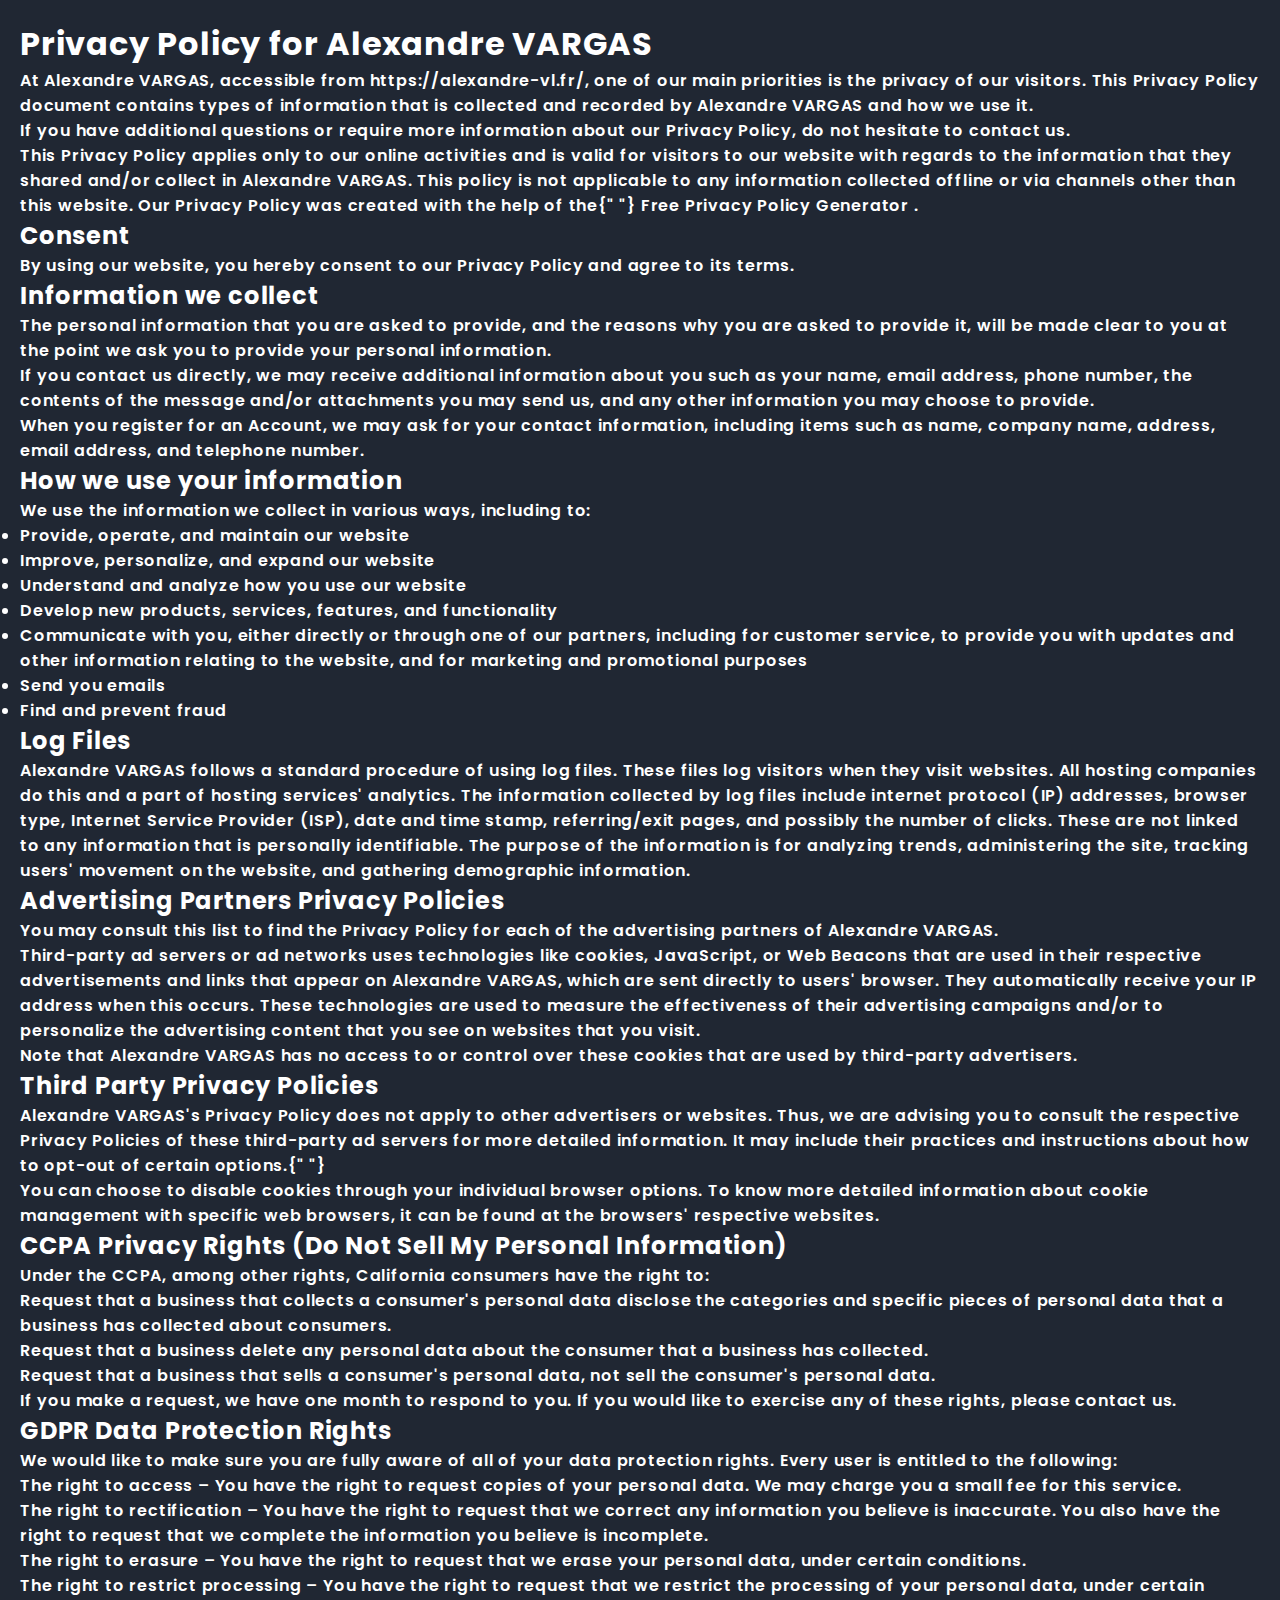
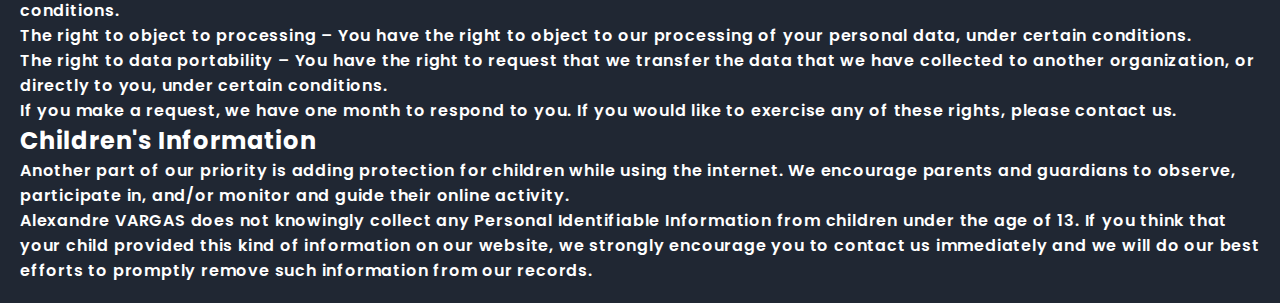
<file: legals.html>
<!DOCTYPE html>
<html lang="en">
  <head>
    <!-- Google Tag Manager -->
    <script>
      (function(w,d,s,l,i){w[l]=w[l]||[];w[l].push({'gtm.start':
      new Date().getTime(),event:'gtm.js'});var f=d.getElementsByTagName(s)[0],
      j=d.createElement(s),dl=l!='dataLayer'?'&l='+l:'';j.async=true;j.src=
      'https://www.googletagmanager.com/gtm.js?id='+i+dl;f.parentNode.insertBefore(j,f);
      })(window,document,'script','dataLayer','GTM-WFKLGJL');
    </script>
    <!-- End Google Tag Manager -->
    <meta charset="UTF-8" />
    <meta http-equiv="X-UA-Compatible" content="IE=edge" />
    <meta name="viewport" content="width=device-width, initial-scale=1.0" />
        <link rel="stylesheet" href="./assets/css/all.css" />
    <title>Legals - Alexandre VARGAS Portfolio</title>

    <meta name="description" content="Alexandre VARGAS, développeur web fullstack depuis 2 ans, j'ai déjà réalisé de nombreux projets que vous pourrez découvrir sur mon site." />
    <meta name="keywords"
    content="Alexandre VARGAS, Alexandre, VARGAS, développeur, fullstack, front, back, front-end, back-end, web, site, site internet , site web, design, expert digitale, créatif, création, développement, SEO, marketing" />
    <meta name="theme-color" content="#f0c43c">

    <link
      rel="shortcut icon"
      href="./assets/img/favicon/favicon.ico"
      type="image/x-icon"
    />
  </head>
  <body style="padding: 20px;">
    <h1>Privacy Policy for Alexandre VARGAS</h1>

    <p>
      At Alexandre VARGAS, accessible from https://alexandre-vl.fr/, one of our
      main priorities is the privacy of our visitors. This Privacy Policy
      document contains types of information that is collected and recorded by
      Alexandre VARGAS and how we use it.
    </p>

    <p>
      If you have additional questions or require more information about our
      Privacy Policy, do not hesitate to contact us.
    </p>

    <p>
      This Privacy Policy applies only to our online activities and is valid for
      visitors to our website with regards to the information that they shared
      and/or collect in Alexandre VARGAS. This policy is not applicable to any
      information collected offline or via channels other than this website. Our
      Privacy Policy was created with the help of the{" "}
      <a href="https://www.privacypolicygenerator.info/">
        Free Privacy Policy Generator
      </a>
      .
    </p>

    <h2>Consent</h2>

    <p>
      By using our website, you hereby consent to our Privacy Policy and agree
      to its terms.
    </p>

    <h2>Information we collect</h2>

    <p>
      The personal information that you are asked to provide, and the reasons
      why you are asked to provide it, will be made clear to you at the point we
      ask you to provide your personal information.
    </p>
    <p>
      If you contact us directly, we may receive additional information about
      you such as your name, email address, phone number, the contents of the
      message and/or attachments you may send us, and any other information you
      may choose to provide.
    </p>
    <p>
      When you register for an Account, we may ask for your contact information,
      including items such as name, company name, address, email address, and
      telephone number.
    </p>

    <h2>How we use your information</h2>

    <p>We use the information we collect in various ways, including to:</p>

    <ul>
      <li>Provide, operate, and maintain our website</li>
      <li>Improve, personalize, and expand our website</li>
      <li>Understand and analyze how you use our website</li>
      <li>Develop new products, services, features, and functionality</li>
      <li>
        Communicate with you, either directly or through one of our partners,
        including for customer service, to provide you with updates and other
        information relating to the website, and for marketing and promotional
        purposes
      </li>
      <li>Send you emails</li>
      <li>Find and prevent fraud</li>
    </ul>

    <h2>Log Files</h2>

    <p>
      Alexandre VARGAS follows a standard procedure of using log files. These
      files log visitors when they visit websites. All hosting companies do this
      and a part of hosting services' analytics. The information collected by
      log files include internet protocol (IP) addresses, browser type, Internet
      Service Provider (ISP), date and time stamp, referring/exit pages, and
      possibly the number of clicks. These are not linked to any information
      that is personally identifiable. The purpose of the information is for
      analyzing trends, administering the site, tracking users' movement on the
      website, and gathering demographic information.
    </p>

    <h2>Advertising Partners Privacy Policies</h2>

    <p>
      You may consult this list to find the Privacy Policy for each of the
      advertising partners of Alexandre VARGAS.
    </p>

    <p>
      Third-party ad servers or ad networks uses technologies like cookies,
      JavaScript, or Web Beacons that are used in their respective
      advertisements and links that appear on Alexandre VARGAS, which are sent
      directly to users' browser. They automatically receive your IP address
      when this occurs. These technologies are used to measure the effectiveness
      of their advertising campaigns and/or to personalize the advertising
      content that you see on websites that you visit.
    </p>

    <p>
      Note that Alexandre VARGAS has no access to or control over these cookies
      that are used by third-party advertisers.
    </p>

    <h2>Third Party Privacy Policies</h2>

    <p>
      Alexandre VARGAS's Privacy Policy does not apply to other advertisers or
      websites. Thus, we are advising you to consult the respective Privacy
      Policies of these third-party ad servers for more detailed information. It
      may include their practices and instructions about how to opt-out of
      certain options.{" "}
    </p>

    <p>
      You can choose to disable cookies through your individual browser options.
      To know more detailed information about cookie management with specific
      web browsers, it can be found at the browsers' respective websites.
    </p>

    <h2>CCPA Privacy Rights (Do Not Sell My Personal Information)</h2>

    <p>
      Under the CCPA, among other rights, California consumers have the right
      to:
    </p>
    <p>
      Request that a business that collects a consumer's personal data disclose
      the categories and specific pieces of personal data that a business has
      collected about consumers.
    </p>
    <p>
      Request that a business delete any personal data about the consumer that a
      business has collected.
    </p>
    <p>
      Request that a business that sells a consumer's personal data, not sell
      the consumer's personal data.
    </p>
    <p>
      If you make a request, we have one month to respond to you. If you would
      like to exercise any of these rights, please contact us.
    </p>

    <h2>GDPR Data Protection Rights</h2>

    <p>
      We would like to make sure you are fully aware of all of your data
      protection rights. Every user is entitled to the following:
    </p>
    <p>
      The right to access – You have the right to request copies of your
      personal data. We may charge you a small fee for this service.
    </p>
    <p>
      The right to rectification – You have the right to request that we correct
      any information you believe is inaccurate. You also have the right to
      request that we complete the information you believe is incomplete.
    </p>
    <p>
      The right to erasure – You have the right to request that we erase your
      personal data, under certain conditions.
    </p>
    <p>
      The right to restrict processing – You have the right to request that we
      restrict the processing of your personal data, under certain conditions.
    </p>
    <p>
      The right to object to processing – You have the right to object to our
      processing of your personal data, under certain conditions.
    </p>
    <p>
      The right to data portability – You have the right to request that we
      transfer the data that we have collected to another organization, or
      directly to you, under certain conditions.
    </p>
    <p>
      If you make a request, we have one month to respond to you. If you would
      like to exercise any of these rights, please contact us.
    </p>

    <h2>Children's Information</h2>

    <p>
      Another part of our priority is adding protection for children while using
      the internet. We encourage parents and guardians to observe, participate
      in, and/or monitor and guide their online activity.
    </p>

    <p>
      Alexandre VARGAS does not knowingly collect any Personal Identifiable
      Information from children under the age of 13. If you think that your
      child provided this kind of information on our website, we strongly
      encourage you to contact us immediately and we will do our best efforts to
      promptly remove such information from our records.
    </p>
  </body>
</html>
</file>
<file: assets/css/all.css>
@import url("https://fonts.googleapis.com/css2?family=Poppins:wght@400;500;600&display=swap");

html {
  scroll-behavior: smooth;
}

body {
  font-family: "Poppins", sans-serif;
  font-weight: 600;
  background-color: #202733 !important; /* dark #1d1e28 */
  color: #fff !important; /* dark #fff */ /* light #1f2937 */
  -webkit-font-smoothing: antialiased;
  -moz-osx-font-smoothing: grayscale;
  font-size: 16px !important;
  background-attachment: fixed;
}

* {
  box-sizing: border-box;
  padding: 0;
  margin: 0;
  letter-spacing: 0.05rem;
}

a {
  text-decoration: none;
  color: inherit;
}

/* width */
::-webkit-scrollbar {
  width: 10px;
}

/* Track */
::-webkit-scrollbar-track {
  background: #2c2c2c;
}

/* Handle */
::-webkit-scrollbar-thumb {
  background: #414141;
  border-radius: 20px;
}

/* Handle on hover */
::-webkit-scrollbar-thumb:hover {
  background: #555;
}

.titles-section {
  padding-top: 80px;
  padding-bottom: 80px;
  display: flex;
  justify-content: center;
  flex-direction: column;
  align-items: center;
  text-align: center;
}

.drop-blur {
  filter: drop-shadow(2px 6px 70px #f0c43c);
}

.big-title-section {
  font-size: 1.8rem;
  color: #f0c43c;
  font-weight: 600;
}

.sub-title-section {
  font-size: 1rem;
  color: #aaaaaa;
  font-weight: 600;
}

.button-contact {
  background-color: #f0c43c;
  color: #202733;
  border: none;
  border-radius: 0.75rem;
  padding: 1rem 1.25rem;
  font-size: 0.875rem;
  font-weight: 600;
  cursor: pointer;
  width: 150px;
  transition: all 0.2s ease-in-out;
}

.button-contact:hover {
    background-color: #cecece;
    color: #202733;
    box-shadow: 0 8px 15px rgba(0, 0, 0, 0.1);
    transform: translate(0, -1px);
}

@media screen and (max-width: 850px) {
  .titles-section {
    padding-top: 40px;
    padding-bottom: 40px;
  }
}
</file>
